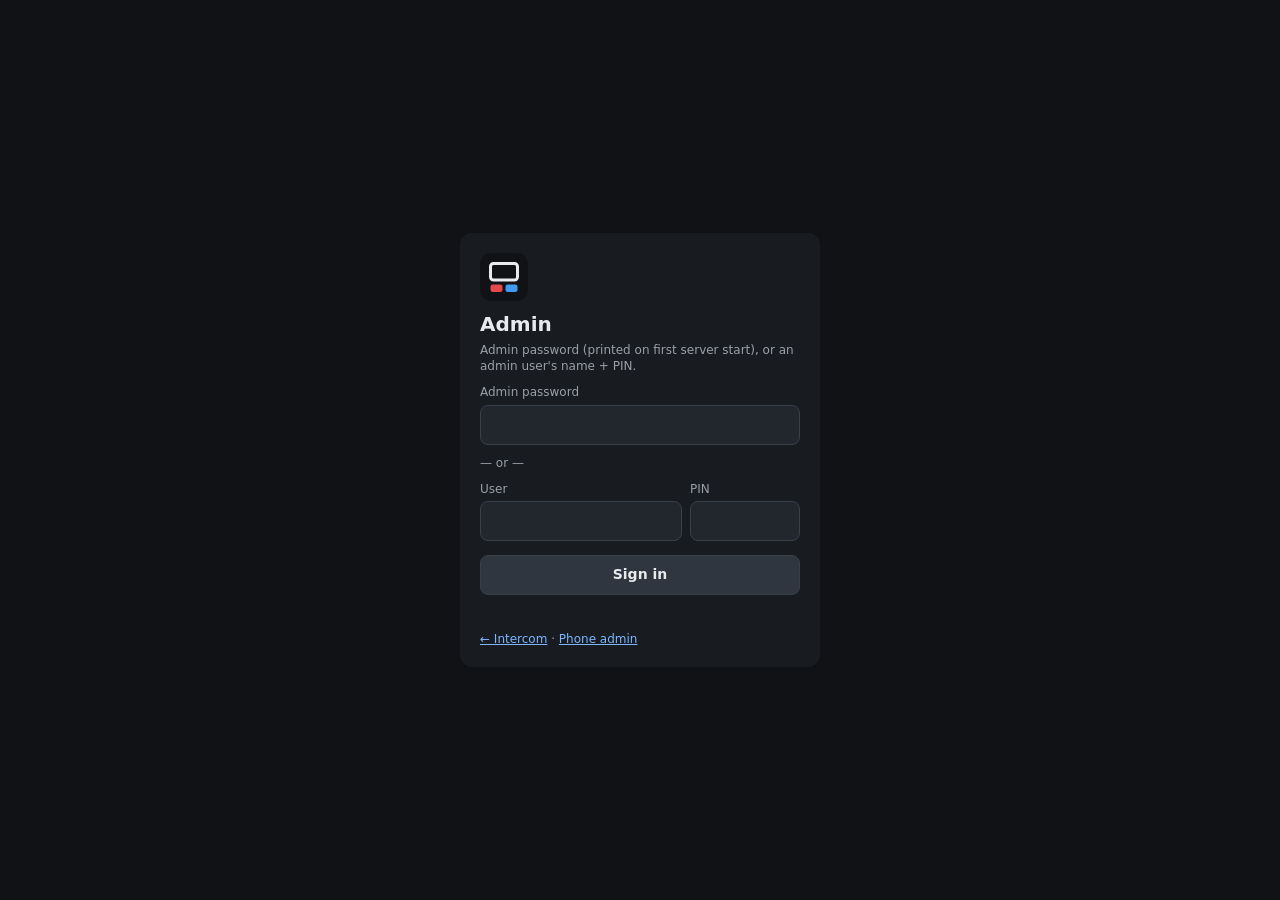
<file: web/static/admin.html>
<!doctype html>
<html lang="en">
<head>
<meta charset="utf-8">
<meta name="viewport" content="width=device-width, initial-scale=1">
<meta name="theme-color" content="#101215">
<title>OpenLine Admin</title>
<link rel="stylesheet" href="app.css">
<link rel="icon" href="icon.svg" type="image/svg+xml">
</head>
<body>
<div id="login" class="center">
  <form class="card" id="loginForm">
    <img class="logo" src="icon.svg" alt="" width="48" height="48">
    <h1>Admin</h1>
    <div class="muted small">Admin password (printed on first server start), or an admin user's name + PIN.</div>
    <label for="ap">Admin password</label>
    <input type="password" id="ap" autocomplete="current-password">
    <div class="small muted" style="margin:10px 0 0">— or —</div>
    <div class="row"><div class="grow"><label for="au">User</label><input type="text" id="au"></div>
    <div style="width:110px"><label for="apin">PIN</label><input type="password" id="apin" inputmode="numeric"></div></div>
    <button class="primary" type="submit">Sign in</button>
    <div class="err" id="loginErr"></div>
    <div class="small muted" style="margin-top:10px"><a href="./">← Intercom</a> · <a href="m.html">Phone admin</a></div>
  </form>
</div>
<div id="main" class="admin hidden">
  <div class="row">
    <img class="logo" src="icon.svg" alt="OpenLine" width="24" height="24">
    <h1 class="grow" style="font-size:18px;margin:0" id="title">OpenLine Admin</h1>
    <select id="showSel" class="hidden" aria-label="Show you are editing" style="width:auto;min-width:120px"></select>
    <span id="dirty" class="pill warn hidden">unsaved changes</span>
    <button id="saveBtn" disabled>Save changes</button>
    <a href="m.html" class="small">Phone view</a>
    <a href="./" class="small">Intercom</a>
  </div>
  <div class="tabs" role="tablist">
    <button data-tab="live">Live</button>
    <button data-tab="devices">Beltpacks</button>
    <button data-tab="users">Users</button>
    <button data-tab="channels">Channels</button>
    <button data-tab="shows">Shows</button>
    <button data-tab="server">Server</button>
  </div>
  <div id="msg" class="banner hidden" style="border-radius:8px;margin-bottom:10px"></div>
  <section id="tab-live"></section>
  <section id="tab-devices" class="hidden"></section>
  <section id="tab-users" class="hidden"></section>
  <section id="tab-channels" class="hidden"></section>
  <section id="tab-shows" class="hidden"></section>
  <section id="tab-server" class="hidden"></section>
</div>
<script type="module" src="admin.js"></script>
</body>
</html>
</file>
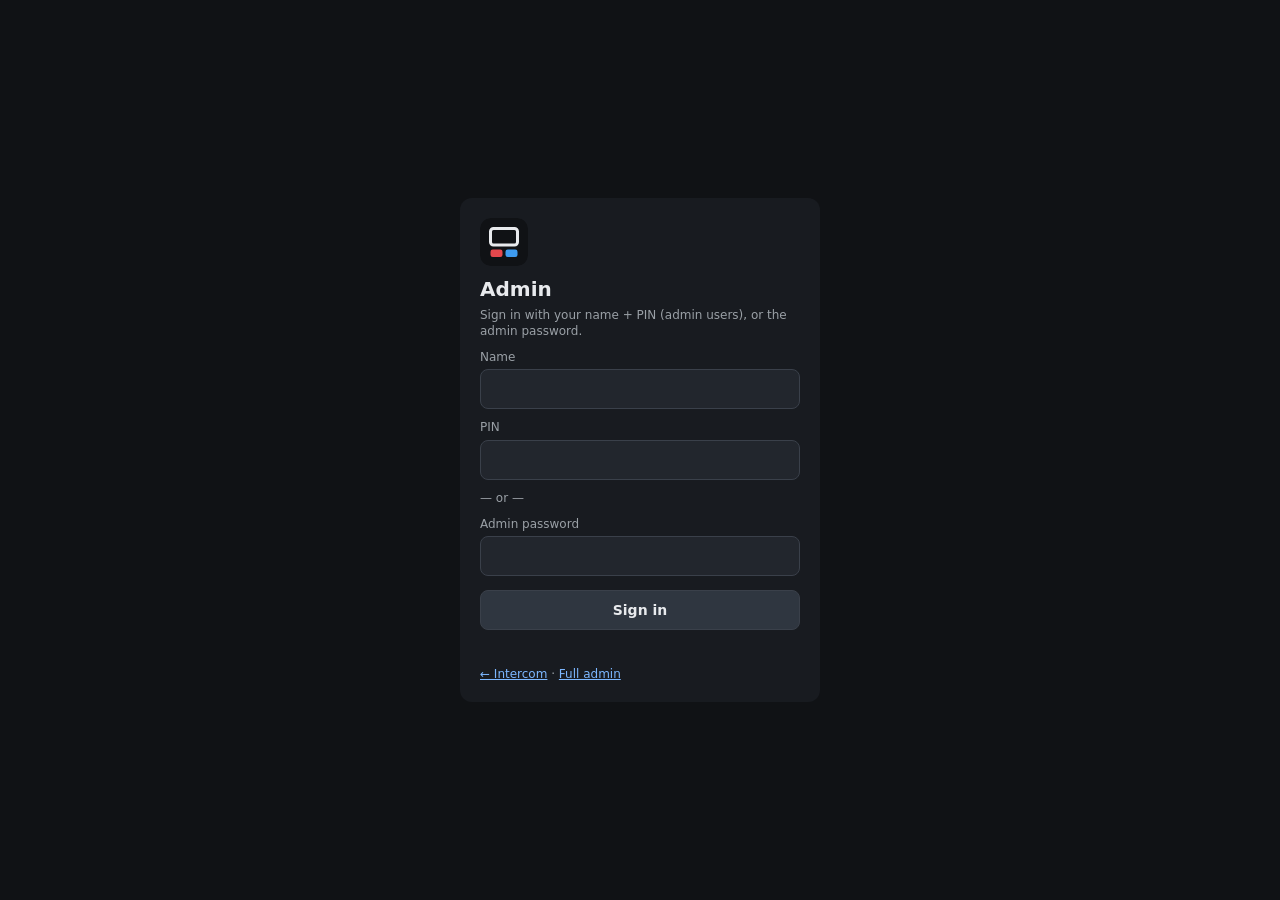
<file: web/static/m.html>
<!doctype html>
<html lang="en">
<head>
<meta charset="utf-8">
<meta name="viewport" content="width=device-width, initial-scale=1, viewport-fit=cover">
<meta name="theme-color" content="#101215">
<meta name="apple-mobile-web-app-capable" content="yes">
<title>OpenLine Admin (phone)</title>
<link rel="stylesheet" href="app.css">
<link rel="icon" href="icon.svg" type="image/svg+xml">
<style>
  #m { display: flex; flex-direction: column; height: 100%; max-width: 560px; margin: 0 auto; }
  #m header { display: flex; align-items: center; gap: 8px; padding: calc(8px + env(safe-area-inset-top)) 12px 8px; border-bottom: 1px solid var(--line); }
  #m header b { font-size: 16px; }
  #m main { flex: 1; overflow-y: auto; padding: 10px 12px 16px; -webkit-overflow-scrolling: touch; }
  #m nav { display: flex; border-top: 1px solid var(--line); padding-bottom: env(safe-area-inset-bottom); background: var(--panel); }
  #m nav button { flex: 1; border: 0; border-radius: 0; background: none; min-height: 52px; color: var(--muted); }
  #m nav button.on { color: var(--text); box-shadow: inset 0 2px 0 var(--text); }
  .sess { background: var(--panel); border-radius: 10px; padding: 10px; margin-bottom: 8px; border-left: 4px solid var(--line2); }
  .sess.talking { border-left-color: var(--bad); }
  .sess .who { display: flex; align-items: baseline; gap: 6px; flex-wrap: wrap; }
  .sess .who b { font-size: 15px; }
  .sess .chs { display: flex; flex-wrap: wrap; gap: 4px; margin: 8px 0; }
  .sess .acts { display: flex; gap: 6px; }
  .sess .acts .mute { flex: 1; min-height: 46px; font-size: 15px; }
  .sess .acts .mute.on { background: #3a1517; border-color: #6b2a2d; color: #ffb4b6; }
  .bar { display: flex; gap: 6px; margin-bottom: 10px; }
  .bar input { flex: 1; }
  .urow { display: flex; align-items: center; gap: 10px; width: 100%; background: var(--panel); border: 0; border-radius: 10px; padding: 10px 12px; margin-bottom: 6px; text-align: left; font-weight: 400; min-height: 56px; }
  .urow .grow b { font-size: 15px; }
  .acc { display: flex; align-items: center; gap: 8px; padding: 6px 0; border-bottom: 1px solid var(--line); }
  .acc:last-child { border-bottom: 0; }
  .acc select { width: 150px; flex: none; }
  .check { display: flex; align-items: center; gap: 8px; margin: 12px 0 0; font-size: 14px; color: var(--text); }
  .check input { width: 22px; height: 22px; }
  .showhead { padding: 10px 4px 4px; font-size: 11px; font-weight: 700; letter-spacing: .5px; text-transform: uppercase; color: var(--muted); }
  .toast.ok { background: #12301f; color: #7ee2a8; }
  .toast { background: var(--panel2); box-shadow: 0 4px 16px rgba(0,0,0,.5); position: fixed; left: 12px; right: 12px; bottom: calc(66px + env(safe-area-inset-bottom)); max-width: 536px; margin: 0 auto; border-radius: 10px; z-index: 20; }
</style>
</head>
<body>
<div id="login" class="center">
  <form class="card" id="loginForm">
    <img class="logo" src="icon.svg" alt="" width="48" height="48">
    <h1>Admin</h1>
    <div class="muted small">Sign in with your name + PIN (admin users), or the admin password.</div>
    <label for="au">Name</label>
    <input type="text" id="au" autocomplete="username" autocapitalize="off">
    <label for="apin">PIN</label>
    <input type="password" id="apin" inputmode="numeric" autocomplete="current-password">
    <div class="small muted" style="margin:10px 0 0">— or —</div>
    <label for="ap">Admin password</label>
    <input type="password" id="ap" autocomplete="current-password">
    <button class="primary" type="submit">Sign in</button>
    <div class="err" id="loginErr"></div>
    <div class="small muted" style="margin-top:10px"><a href="./">← Intercom</a> · <a href="admin.html">Full admin</a></div>
  </form>
</div>
<div id="m" class="hidden">
  <header>
    <img class="logo" src="icon.svg" alt="OpenLine" width="24" height="24">
    <b class="grow" id="title">Admin</b>
    <span class="small muted" id="count"></span>
    <a class="small" href="admin.html">Full admin</a>
  </header>
  <main id="body"></main>
  <nav>
    <button data-tab="live">Live</button>
    <button data-tab="users">Users</button>
  </nav>
</div>
<div id="toast" class="banner toast hidden" role="status"></div>
<script type="module" src="m.js"></script>
</body>
</html>
</file>
<file: web/static/app.css>
:root {
  --bg: #101215; --panel: #181b20; --panel2: #22262d; --line: #2a2f37; --line2: #3a404a;
  --text: #e8eaed; --muted: #9aa0a6; --dim: #6b727c;
  --ok: #30a46c; --warn: #f5a524; --bad: #e5484d; --link: #7cb7ff;
  --radius: 10px;
  color-scheme: dark;
}
* { box-sizing: border-box; }
html, body { margin: 0; height: 100%; background: var(--bg); color: var(--text);
  font: 14px/1.35 Inter, system-ui, -apple-system, "Segoe UI", Roboto, sans-serif;
  -webkit-tap-highlight-color: transparent; overscroll-behavior: none; }
button, input, select { font: inherit; color: inherit; }
button { cursor: pointer; border: 1px solid var(--line2); background: var(--panel2); border-radius: 8px; min-height: 40px; padding: 0 12px; font-weight: 600; touch-action: manipulation; user-select: none; -webkit-user-select: none; }
button:disabled { opacity: .45; cursor: default; }
button.ghost { background: transparent; }
button.on { background: #2f3640; border-color: #59616d; }
button.armed { background: #3a1517; border-color: #6b2a2d; color: #ffb4b6; }
input[type=text], input[type=password], input[type=number], input[type=search], select { background: var(--panel2); border: 1px solid var(--line2); border-radius: 8px; padding: 9px 10px; min-height: 40px; width: 100%; }
input[type=range] { width: 100%; accent-color: #c9ced6; }
label { display: block; font-size: 12px; color: var(--muted); margin: 10px 0 4px; }
a { color: var(--link); }
.hidden { display: none !important; }
.muted { color: var(--muted); }
.small { font-size: 12px; }
.row { display: flex; gap: 8px; align-items: center; }
.grow { flex: 1 1 auto; min-width: 0; }

/* ---------- app shell ---------- */
#app { display: flex; flex-direction: column; height: 100%; max-width: 760px; margin: 0 auto; }
header.top { display: flex; align-items: center; gap: 10px; padding: 10px 12px; border-bottom: 1px solid var(--line); }
header.top .who { flex: 1; min-width: 0; }
header.top .who b { font-size: 15px; }
.dot { width: 8px; height: 8px; border-radius: 4px; background: var(--dim); display: inline-block; }
.dot.ok { background: var(--ok); } .dot.warn { background: var(--warn); } .dot.bad { background: var(--bad); }
.meter { width: 48px; height: 6px; border-radius: 3px; background: var(--panel2); overflow: hidden; }
.meter > i { display: block; height: 100%; width: 0; background: var(--ok); transition: width 60ms linear; }
.banner { padding: 8px 12px; font-weight: 600; font-size: 13px; }
.banner.bad { background: #3a1517; color: #ffb4b6; }
.banner.warn { background: #2a2210; color: var(--warn); }

.colhead { display: flex; padding: 8px 14px 4px; font-size: 11px; font-weight: 600; color: var(--muted); letter-spacing: .5px; }
.colhead span:first-child { width: 54px; }
#channels { flex: 1; overflow-y: auto; padding: 0 10px 8px; display: flex; flex-direction: column; gap: 6px; }

.ch { display: flex; align-items: center; gap: 10px; background: var(--panel); border-radius: 8px; padding: 8px; }
.ch.calling { background: #2a2210; outline: 2px solid var(--warn); animation: callflash 1s steps(2) infinite; }
@keyframes callflash { 50% { outline-color: transparent; } }
.ch .tgt { width: 44px; height: 44px; min-height: 44px; padding: 0; border-radius: 6px; border: 2px solid var(--c); background: transparent; font-size: 20px; font-weight: 800; color: #0b0c0e; }
.ch .tgt.sel { background: var(--c); }
.ch .tgt.live { box-shadow: 0 0 0 3px var(--bad); }
.ch .tgt:disabled { border-style: dashed; border-color: var(--line2); opacity: 1; }
.ch .info { flex: 1; min-width: 0; display: flex; flex-direction: column; background: none; border: none; text-align: left; padding: 0; min-height: 44px; justify-content: center; font-weight: 400; }
.ch .name { font-size: 15px; font-weight: 600; white-space: nowrap; overflow: hidden; text-overflow: ellipsis; }
.ch .act { font-size: 12px; color: var(--muted); white-space: nowrap; overflow: hidden; text-overflow: ellipsis; }
.ch .act.talking { color: var(--link); }
.ch .act.call { color: var(--warn); font-weight: 700; }
.ch .lvl { width: 6px; height: 34px; border-radius: 3px; background: var(--panel2); display: flex; flex-direction: column; justify-content: flex-end; overflow: hidden; }
.ch .lvl > i { display: block; width: 100%; height: 0; background: var(--ok); transition: height 60ms linear; }
.ch .lsn { width: 58px; font-size: 11px; font-weight: 700; }
.ch .lsn.off { background: transparent; color: var(--muted); border-color: var(--line); }
.ch .vol { width: 34px; text-align: right; font-size: 11px; color: var(--muted); font-variant-numeric: tabular-nums; }

/* ---------- PTT ---------- */
.ptt-area { padding: 8px 10px calc(10px + env(safe-area-inset-bottom)); display: flex; flex-direction: column; gap: 8px; border-top: 1px solid var(--line); }
#ptt { height: max(34vh, 220px); border-radius: 18px; border: 2px solid var(--line2); background: #1b1f25; display: flex; flex-direction: column; align-items: center; justify-content: center; gap: 6px; }
#ptt .big { font-size: 30px; font-weight: 800; letter-spacing: 1px; }
#ptt .sub { font-size: 14px; color: var(--muted); font-weight: 500; max-width: 90%; text-align: center; }
#ptt.live { background: var(--bad); border-color: var(--bad); color: #160809; }
#ptt.live .sub { color: #3b0d10; }
#ptt.latched .big::after { content: " · LATCHED"; font-size: 16px; }
#ptt:disabled .big { color: var(--dim); }
.actions { display: flex; gap: 8px; }
.actions button { flex: 1; height: 44px; font-size: 12px; font-weight: 700; letter-spacing: .5px; }
#callBtn { border-color: var(--warn); color: var(--warn); background: transparent; }
#callBtn.live { background: var(--warn); color: #1d1404; }

/* ---------- sheets ---------- */
.sheet-bg { position: fixed; inset: 0; background: rgba(0,0,0,.55); display: flex; align-items: flex-end; justify-content: center; z-index: 10; }
.sheet { width: 100%; max-width: 560px; max-height: 88vh; overflow-y: auto; background: var(--panel); border-radius: 16px 16px 0 0; padding: 14px 16px calc(16px + env(safe-area-inset-bottom)); border-top: 4px solid var(--c, var(--line2)); }
@media (min-width: 700px) { .sheet-bg { align-items: center; } .sheet { border-radius: 16px; } }
.sheet h2 { margin: 0; font-size: 18px; }
.sheet h3 { margin: 16px 0 6px; font-size: 12px; color: var(--muted); letter-spacing: .5px; text-transform: uppercase; }
.sheet details summary { cursor: pointer; margin-top: 8px; }
.sheet .bglog { margin: 6px 0 0; max-height: 170px; overflow: auto; padding: 8px; background: var(--panel2); border: 1px solid var(--line2); border-radius: 8px; font: 11px/1.4 ui-monospace, Menlo, monospace; white-space: pre-wrap; color: var(--muted); }
.sheet .grid2 { display: grid; grid-template-columns: repeat(2, minmax(0, 1fr)); gap: 8px; margin-top: 12px; }
.people { display: flex; flex-wrap: wrap; gap: 6px; }
.chip { padding: 4px 8px; border-radius: 6px; background: var(--panel2); font-size: 12px; }
.chip.talk { background: #3a1517; color: #ffb4b6; }
.chip.call { background: #2a2210; color: var(--warn); }

/* ---------- login ---------- */
.center { min-height: 100%; display: flex; align-items: center; justify-content: center; padding: 16px; }
.card { width: 100%; max-width: 360px; background: var(--panel); border-radius: 12px; padding: 20px; }
.card h1 { margin: 0 0 4px; font-size: 20px; }
.logo { display: block; flex: none; width: 24px; height: 24px; border-radius: 6px; }
.card .logo { width: 48px; height: 48px; border-radius: 11px; margin-bottom: 10px; }
.card .err { color: #ffb4b6; font-size: 13px; min-height: 18px; margin-top: 8px; }
.card button.primary { width: 100%; margin-top: 14px; background: #2f3640; }

.flash, .flash .tview { animation: idflash .25s steps(2) 12; } /* the tally screen covers the body */
@keyframes idflash { 50% { background: #fff; } }

/* ---------- admin ---------- */
.admin { max-width: 1100px; margin: 0 auto; padding: 12px; }
.tabs { display: flex; gap: 6px; flex-wrap: wrap; margin: 8px 0 12px; }
.tabs button.on { border-color: #8a929e; }
table { width: 100%; border-collapse: collapse; }
th, td { text-align: left; padding: 6px 8px; border-bottom: 1px solid var(--line); vertical-align: middle; }
th { font-size: 11px; color: var(--muted); font-weight: 600; letter-spacing: .4px; text-transform: uppercase; }
.tablebox { overflow-x: auto; background: var(--panel); border-radius: var(--radius); }
td input[type=text], td select { min-height: 34px; padding: 5px 8px; }
td button { min-height: 32px; padding: 0 8px; font-size: 12px; }
.swatch { width: 34px; height: 30px; padding: 0; border: 1px solid var(--line2); border-radius: 6px; background: none; }
.panel { background: var(--panel); border-radius: var(--radius); padding: 12px; margin-bottom: 12px; }
.batt { font-variant-numeric: tabular-nums; }
.pill { display: inline-block; padding: 1px 6px; border-radius: 4px; background: var(--panel2); font-size: 11px; }
.pill.ok { background: #12301f; color: #7ee2a8; } .pill.bad { background: #3a1517; color: #ffb4b6; } .pill.warn { background: #2a2210; color: var(--warn); }
.devgrid { display: grid; grid-template-columns: repeat(auto-fill, minmax(320px, 1fr)); gap: 10px; }
.dev { background: var(--panel); border-radius: var(--radius); padding: 12px; display: flex; flex-direction: column; gap: 8px; }
.dev .stats { display: flex; flex-wrap: wrap; gap: 6px; }
.keys { display: grid; grid-template-columns: repeat(4, minmax(0, 1fr)); gap: 6px; }
.key { border-radius: 6px; background: var(--panel2); padding: 6px; font-size: 11px; border-top: 3px solid var(--c); display: flex; flex-direction: column; gap: 4px; }
.key .kn { font-weight: 700; font-size: 12px; white-space: nowrap; overflow: hidden; text-overflow: ellipsis; }
.key button { min-height: 28px; font-size: 10px; padding: 0 4px; }
.key button.talk.on { background: var(--bad); color: #160809; border-color: var(--bad); }
details summary { cursor: pointer; color: var(--muted); font-size: 12px; padding: 4px 0; }
.qr { width: 200px; height: 200px; background: #fff; border-radius: 8px; }

/* ---------- tally (vMix) ---------- */
.tally { padding: 6px 12px; font-weight: 800; letter-spacing: 2px; text-align: center; font-size: 15px; }
.tally.program { background: var(--bad); color: #160809; }
.tally.preview { background: var(--ok); color: #06140c; }
body.tally-program #app { box-shadow: inset 0 0 0 5px var(--bad); }
body.tally-preview #app { box-shadow: inset 0 0 0 3px var(--ok); }

/* ---------- quick start guide ---------- */
.guide-dim { position: fixed; inset: 0; background: rgba(0,0,0,.5); z-index: 14; pointer-events: none; }
.guide { position: fixed; left: 12px; right: 12px; max-width: 520px; margin: 0 auto; z-index: 20; background: var(--panel2);
  border: 1px solid var(--line2); border-radius: 12px; padding: 14px 16px; box-shadow: 0 12px 32px rgba(0,0,0,.6); }
.guide.top { top: 64px; } .guide.bottom { bottom: calc(16px + env(safe-area-inset-bottom)); }
.guide h2 { margin: 0 0 6px; font-size: 17px; }
.guide p { margin: 0; color: #c9ced6; font-size: 14px; }
.guide .steps { display: flex; gap: 5px; margin: 12px 0 10px; }
.guide .steps i { width: 7px; height: 7px; border-radius: 4px; background: var(--line2); }
.guide .steps i.on { background: var(--text); }
.guide-focus { outline: 3px solid var(--link) !important; outline-offset: 3px; position: relative; z-index: 15; }

/* ---------- full-screen tally view ---------- */
.tview { position: fixed; inset: 0; z-index: 12; display: flex; flex-direction: column; padding: 12px 12px calc(12px + env(safe-area-inset-bottom));
  gap: 10px; }
.tview.off { background: #101215; color: var(--muted); }
.tview.program { background: #e5484d; color: #160809; }
.tview.preview { background: #30a46c; color: #06140c; }
.tv-top { display: flex; align-items: center; gap: 10px; }
.tv-user { flex: 1; font-weight: 700; font-size: 16px; }
.tv-exit { background: rgba(0,0,0,.25); border-color: rgba(0,0,0,.35); color: inherit; }
.tview.off .tv-exit { background: var(--panel2); border-color: var(--line2); color: var(--text); }
.tv-state { flex: 1; display: flex; align-items: center; justify-content: center; text-align: center;
  font-size: min(16vw, 22vh, 150px); font-weight: 900; letter-spacing: 1px; line-height: 1; white-space: nowrap; }
.tview.off .tv-state { font-size: min(12vw, 64px); color: #4a515c; }
.tv-act { min-height: 22px; text-align: center; font-size: 16px; font-weight: 700; }
.tv-ptt { height: max(22vh, 150px); border-radius: 18px; border: 3px solid rgba(0,0,0,.35); background: rgba(0,0,0,.28); color: #fff;
  display: flex; flex-direction: column; align-items: center; justify-content: center; gap: 4px; }
.tview.off .tv-ptt { background: #1b1f25; border-color: var(--line2); color: var(--text); }
.tv-ptt .big { font-size: 26px; font-weight: 800; letter-spacing: 1px; }
.tv-ptt .sub { font-size: 14px; font-weight: 500; opacity: .85; }
.tv-ptt.live { background: #fff; color: #160809; border-color: #fff; }
.tv-ptt:disabled { opacity: .55; }
#tab-channels td input[type=text] { min-width: 140px; }
.showhead { padding: 10px 4px 2px; font-size: 11px; font-weight: 700; letter-spacing: .5px; text-transform: uppercase; color: var(--muted); }
</file>
